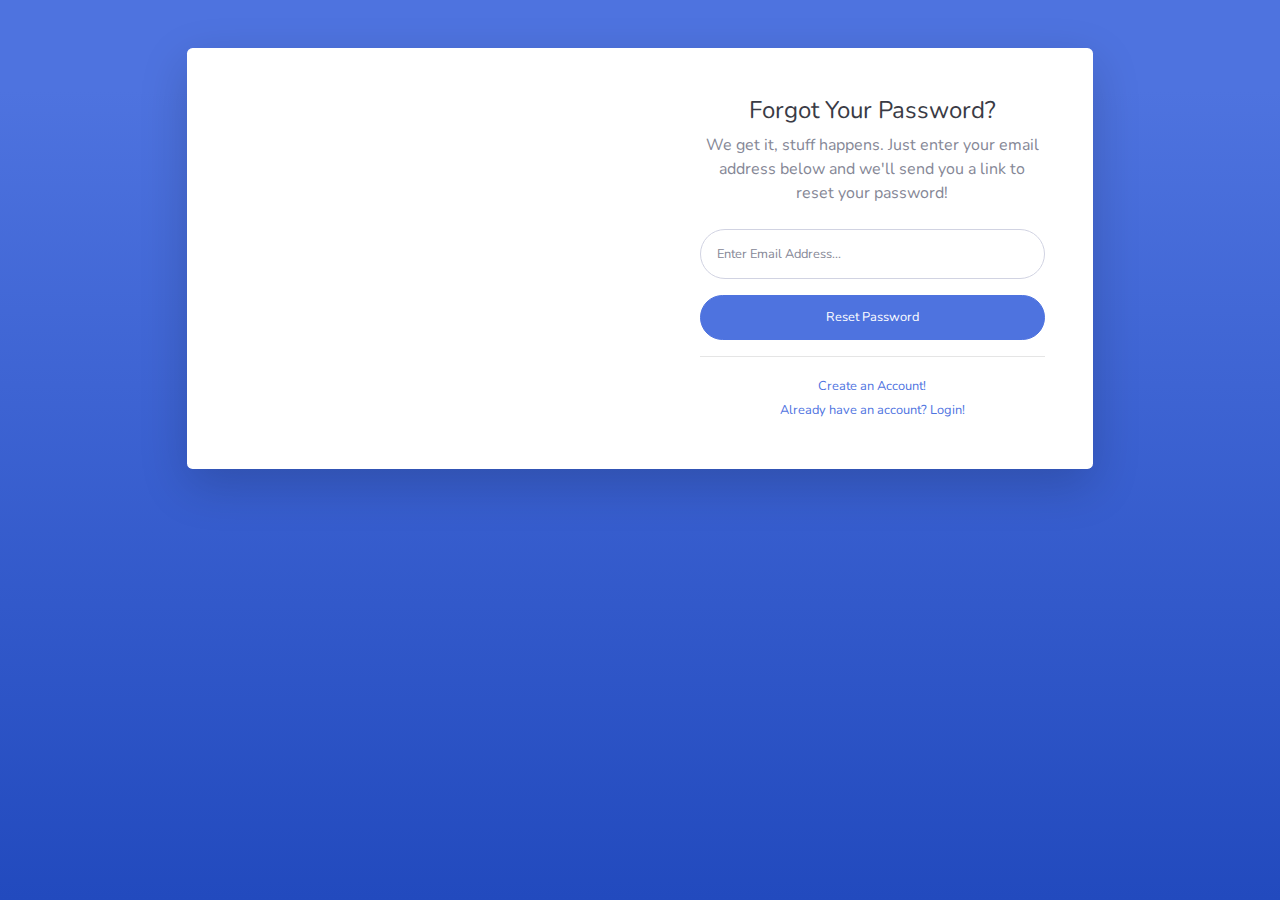
<file: forgot-password.html>
<!DOCTYPE html>
<html lang="en">

<head>

    <meta charset="utf-8">
    <meta http-equiv="X-UA-Compatible" content="IE=edge">
    <meta name="viewport" content="width=device-width, initial-scale=1, shrink-to-fit=no">
    <meta name="description" content="">
    <meta name="author" content="">

    <title>SB Admin 2 - Forgot Password</title>

    <!-- Custom fonts for this template-->
    <link href="vendor/fontawesome-free/css/all.min.css" rel="stylesheet" type="text/css">
    <link
        href="https://fonts.googleapis.com/css?family=Nunito:200,200i,300,300i,400,400i,600,600i,700,700i,800,800i,900,900i"
        rel="stylesheet">

    <!-- Custom styles for this template-->
    <link href="css/sb-admin-2.min.css" rel="stylesheet">

</head>

<body class="bg-gradient-primary">

    <div class="container">

        <!-- Outer Row -->
        <div class="row justify-content-center">

            <div class="col-xl-10 col-lg-12 col-md-9">

                <div class="card o-hidden border-0 shadow-lg my-5">
                    <div class="card-body p-0">
                        <!-- Nested Row within Card Body -->
                        <div class="row">
                            <div class="col-lg-6 d-none d-lg-block bg-password-image"></div>
                            <div class="col-lg-6">
                                <div class="p-5">
                                    <div class="text-center">
                                        <h1 class="h4 text-gray-900 mb-2">Forgot Your Password?</h1>
                                        <p class="mb-4">We get it, stuff happens. Just enter your email address below
                                            and we'll send you a link to reset your password!</p>
                                    </div>
                                    <form class="user">
                                        <div class="form-group">
                                            <input type="email" class="form-control form-control-user"
                                                id="exampleInputEmail" aria-describedby="emailHelp"
                                                placeholder="Enter Email Address...">
                                        </div>
                                        <a href="login.html" class="btn btn-primary btn-user btn-block">
                                            Reset Password
                                        </a>
                                    </form>
                                    <hr>
                                    <div class="text-center">
                                        <a class="small" href="register.html">Create an Account!</a>
                                    </div>
                                    <div class="text-center">
                                        <a class="small" href="login.html">Already have an account? Login!</a>
                                    </div>
                                </div>
                            </div>
                        </div>
                    </div>
                </div>

            </div>

        </div>

    </div>

    <!-- Bootstrap core JavaScript-->
    <script src="vendor/jquery/jquery.min.js"></script>
    <script src="vendor/bootstrap/js/bootstrap.bundle.min.js"></script>

    <!-- Core plugin JavaScript-->
    <script src="vendor/jquery-easing/jquery.easing.min.js"></script>

    <!-- Custom scripts for all pages-->
    <script src="js/sb-admin-2.min.js"></script>

</body>

</html>
</file>
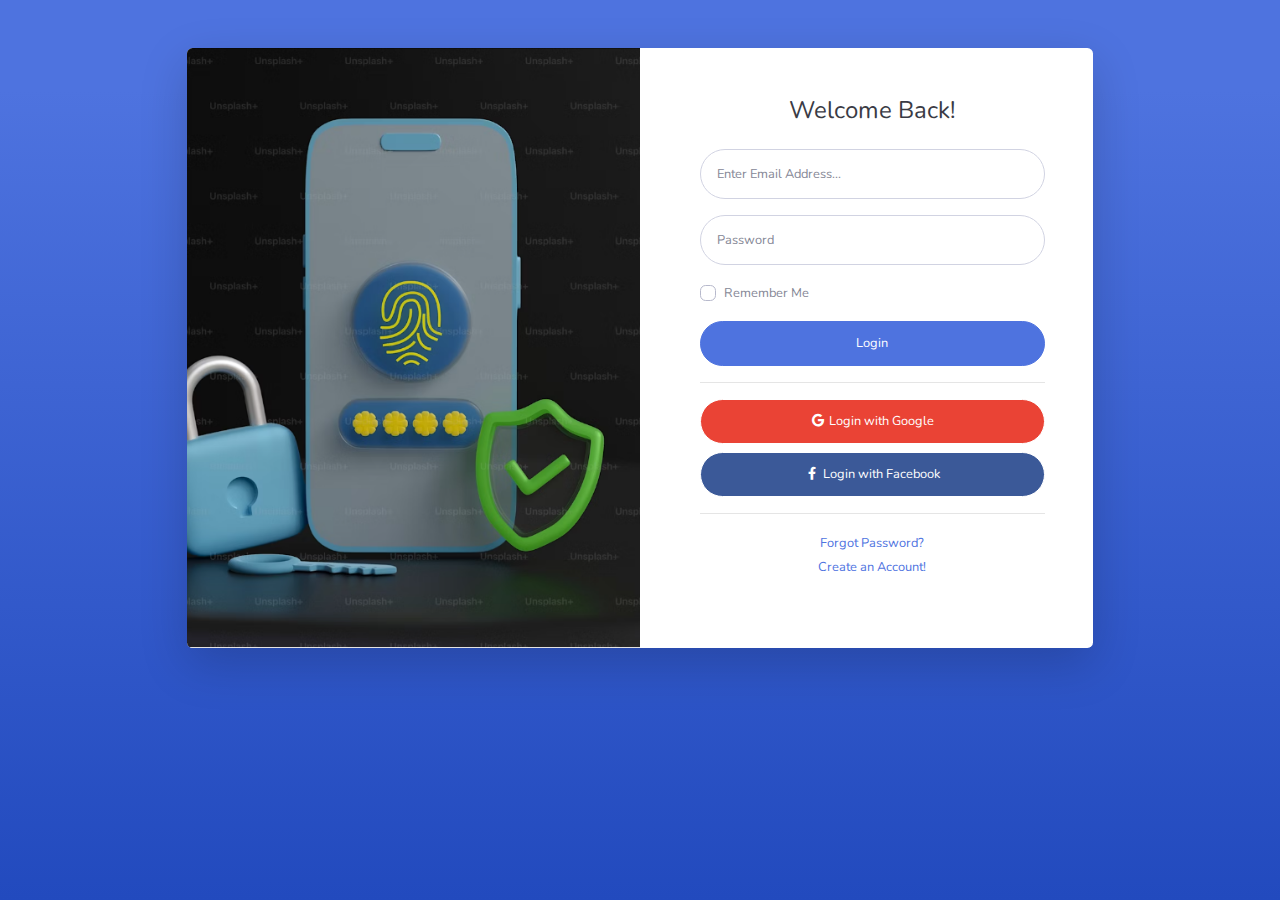
<file: login.html>
<!DOCTYPE html>
<html lang="en">

<head>

    <meta charset="utf-8">
    <meta http-equiv="X-UA-Compatible" content="IE=edge">
    <meta name="viewport" content="width=device-width, initial-scale=1, shrink-to-fit=no">
    <meta name="description" content="">
    <meta name="author" content="">

    <title>WAFFLE - Login</title>

    <!-- Custom fonts for this template-->
    <link href="vendor/fontawesome-free/css/all.min.css" rel="stylesheet" type="text/css">
    <link
        href="https://fonts.googleapis.com/css?family=Nunito:200,200i,300,300i,400,400i,600,600i,700,700i,800,800i,900,900i"
        rel="stylesheet">

    <!-- Custom styles for this template-->
    <link href="css/sb-admin-2.css" rel="stylesheet">

</head>

<body class="bg-gradient-primary">

    <div class="container">

        <!-- Outer Row -->
        <div class="row justify-content-center">

            <div class="col-xl-10 col-lg-12 col-md-9">

                <div class="card o-hidden border-0 shadow-lg my-5">
                    <div class="card-body p-0">
                        <!-- Nested Row within Card Body -->
                        <div class="row">
                            <div class="col-lg-6 d-none d-lg-block bg-login-image"></div>
                            <div class="col-lg-6">
                                <div class="p-5">
                                    <div class="text-center">
                                        <h1 class="h4 text-gray-900 mb-4">Welcome Back!</h1>
                                    </div>
                                    <form class="user">
                                        <div class="form-group">
                                            <input type="email" class="form-control form-control-user"
                                                id="exampleInputEmail" aria-describedby="emailHelp"
                                                placeholder="Enter Email Address...">
                                        </div>
                                        <div class="form-group">
                                            <input type="password" class="form-control form-control-user"
                                                id="exampleInputPassword" placeholder="Password">
                                        </div>
                                        <div class="form-group">
                                            <div class="custom-control custom-checkbox small">
                                                <input type="checkbox" class="custom-control-input" id="customCheck">
                                                <label class="custom-control-label" for="customCheck">Remember
                                                    Me</label>
                                            </div>
                                        </div>
                                        <a href="index.html" class="btn btn-primary btn-user btn-block">
                                            Login
                                        </a>
                                        <hr>
                                        <a href="index.html" class="btn btn-google btn-user btn-block">
                                            <i class="fab fa-google fa-fw"></i> Login with Google
                                        </a>
                                        <a href="index.html" class="btn btn-facebook btn-user btn-block">
                                            <i class="fab fa-facebook-f fa-fw"></i> Login with Facebook
                                        </a>
                                    </form>
                                    <hr>
                                    <div class="text-center">
                                        <a class="small" href="forgot-password.html">Forgot Password?</a>
                                    </div>
                                    <div class="text-center">
                                        <a class="small" href="register.html">Create an Account!</a>
                                    </div>
                                </div>
                            </div>
                        </div>
                    </div>
                </div>

            </div>

        </div>

    </div>

    <!-- Bootstrap core JavaScript-->
    <script src="vendor/jquery/jquery.min.js"></script>
    <script src="vendor/bootstrap/js/bootstrap.bundle.min.js"></script>

    <!-- Core plugin JavaScript-->
    <script src="vendor/jquery-easing/jquery.easing.min.js"></script>

    <!-- Custom scripts for all pages-->
    <script src="js/sb-admin-2.min.js"></script>

</body>

</html>
</file>
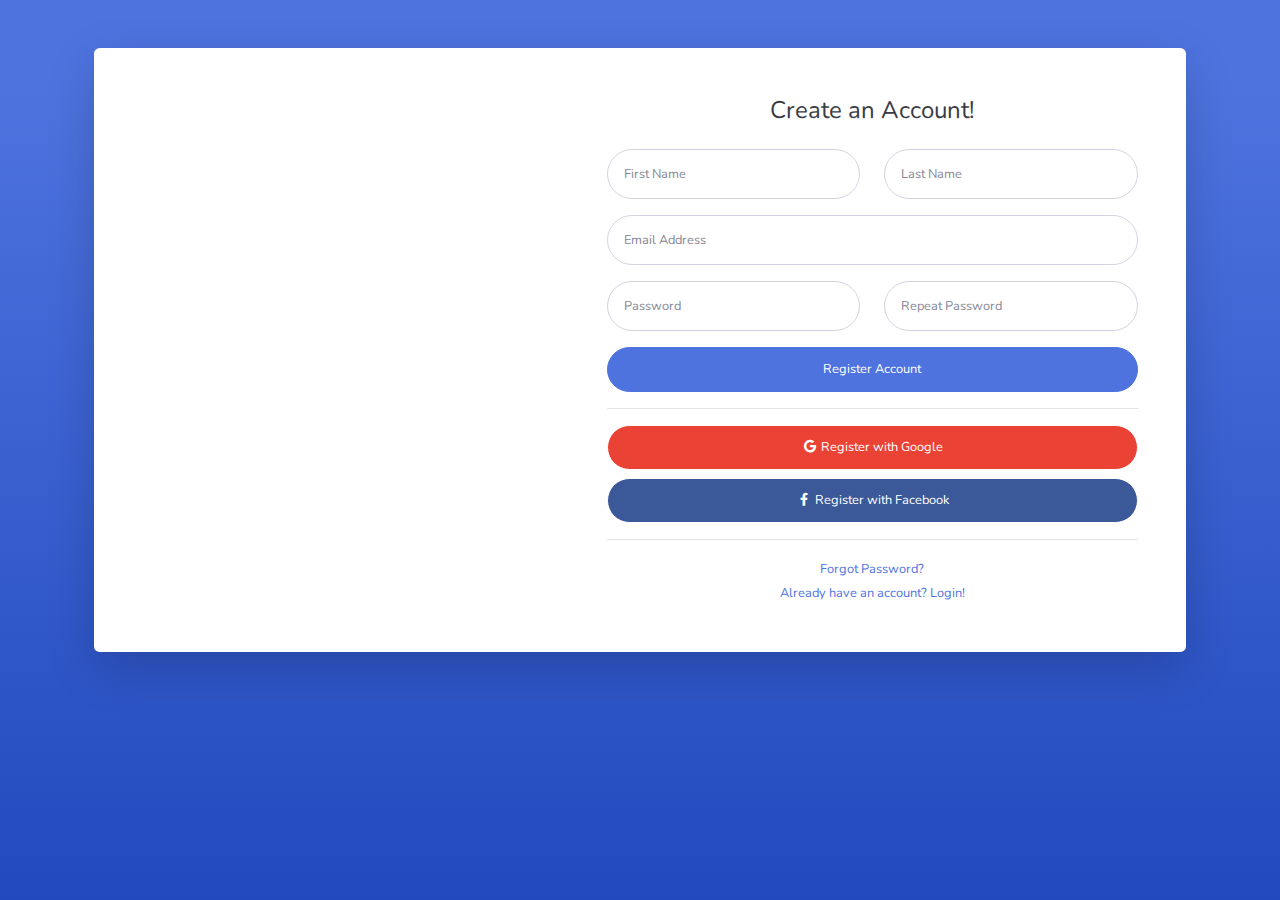
<file: register.html>
<!DOCTYPE html>
<html lang="en">

<head>

    <meta charset="utf-8">
    <meta http-equiv="X-UA-Compatible" content="IE=edge">
    <meta name="viewport" content="width=device-width, initial-scale=1, shrink-to-fit=no">
    <meta name="description" content="">
    <meta name="author" content="">

    <title>SB Admin 2 - Register</title>

    <!-- Custom fonts for this template-->
    <link href="vendor/fontawesome-free/css/all.min.css" rel="stylesheet" type="text/css">
    <link
        href="https://fonts.googleapis.com/css?family=Nunito:200,200i,300,300i,400,400i,600,600i,700,700i,800,800i,900,900i"
        rel="stylesheet">

    <!-- Custom styles for this template-->
    <link href="css/sb-admin-2.min.css" rel="stylesheet">

</head>

<body class="bg-gradient-primary">

    <div class="container">

        <div class="card o-hidden border-0 shadow-lg my-5">
            <div class="card-body p-0">
                <!-- Nested Row within Card Body -->
                <div class="row">
                    <div class="col-lg-5 d-none d-lg-block bg-register-image"></div>
                    <div class="col-lg-7">
                        <div class="p-5">
                            <div class="text-center">
                                <h1 class="h4 text-gray-900 mb-4">Create an Account!</h1>
                            </div>
                            <form class="user">
                                <div class="form-group row">
                                    <div class="col-sm-6 mb-3 mb-sm-0">
                                        <input type="text" class="form-control form-control-user" id="exampleFirstName"
                                            placeholder="First Name">
                                    </div>
                                    <div class="col-sm-6">
                                        <input type="text" class="form-control form-control-user" id="exampleLastName"
                                            placeholder="Last Name">
                                    </div>
                                </div>
                                <div class="form-group">
                                    <input type="email" class="form-control form-control-user" id="exampleInputEmail"
                                        placeholder="Email Address">
                                </div>
                                <div class="form-group row">
                                    <div class="col-sm-6 mb-3 mb-sm-0">
                                        <input type="password" class="form-control form-control-user"
                                            id="exampleInputPassword" placeholder="Password">
                                    </div>
                                    <div class="col-sm-6">
                                        <input type="password" class="form-control form-control-user"
                                            id="exampleRepeatPassword" placeholder="Repeat Password">
                                    </div>
                                </div>
                                <a href="login.html" class="btn btn-primary btn-user btn-block">
                                    Register Account
                                </a>
                                <hr>
                                <a href="index.html" class="btn btn-google btn-user btn-block">
                                    <i class="fab fa-google fa-fw"></i> Register with Google
                                </a>
                                <a href="index.html" class="btn btn-facebook btn-user btn-block">
                                    <i class="fab fa-facebook-f fa-fw"></i> Register with Facebook
                                </a>
                            </form>
                            <hr>
                            <div class="text-center">
                                <a class="small" href="forgot-password.html">Forgot Password?</a>
                            </div>
                            <div class="text-center">
                                <a class="small" href="login.html">Already have an account? Login!</a>
                            </div>
                        </div>
                    </div>
                </div>
            </div>
        </div>

    </div>

    <!-- Bootstrap core JavaScript-->
    <script src="vendor/jquery/jquery.min.js"></script>
    <script src="vendor/bootstrap/js/bootstrap.bundle.min.js"></script>

    <!-- Core plugin JavaScript-->
    <script src="vendor/jquery-easing/jquery.easing.min.js"></script>

    <!-- Custom scripts for all pages-->
    <script src="js/sb-admin-2.min.js"></script>

</body>

</html>
</file>
